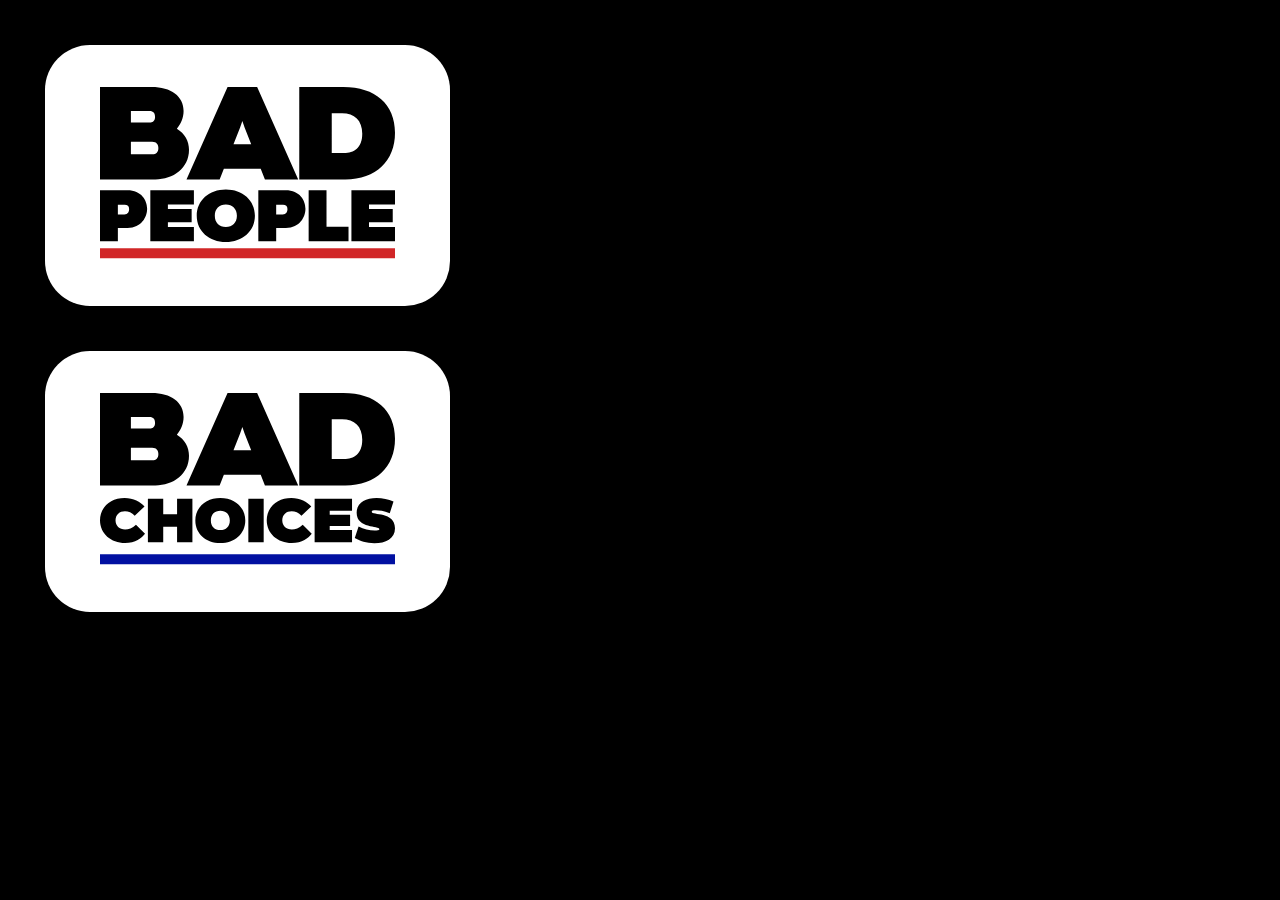
<file: index.html>
<!DOCTYPE html>
<html lang="en">

<head id="head">
    <title>Bad People</title>
    <meta name="Games" content="">
    <script src="source/pageSetUp.js" defer></script>
</head>

<body>
    <div id="header"></div>
    
    <a class="card" href="bad-people/">
        <img src="source/images/logos/bad people logo black.svg" style="width: 80%;">
    </a>

    <a class="card" href="">
        <img src="source/images/logos/bad choices logo black.svg" style="width: 80%;">
    </a>

    </br>



    <div id="footer"></div>
</body>
</html>
</file>
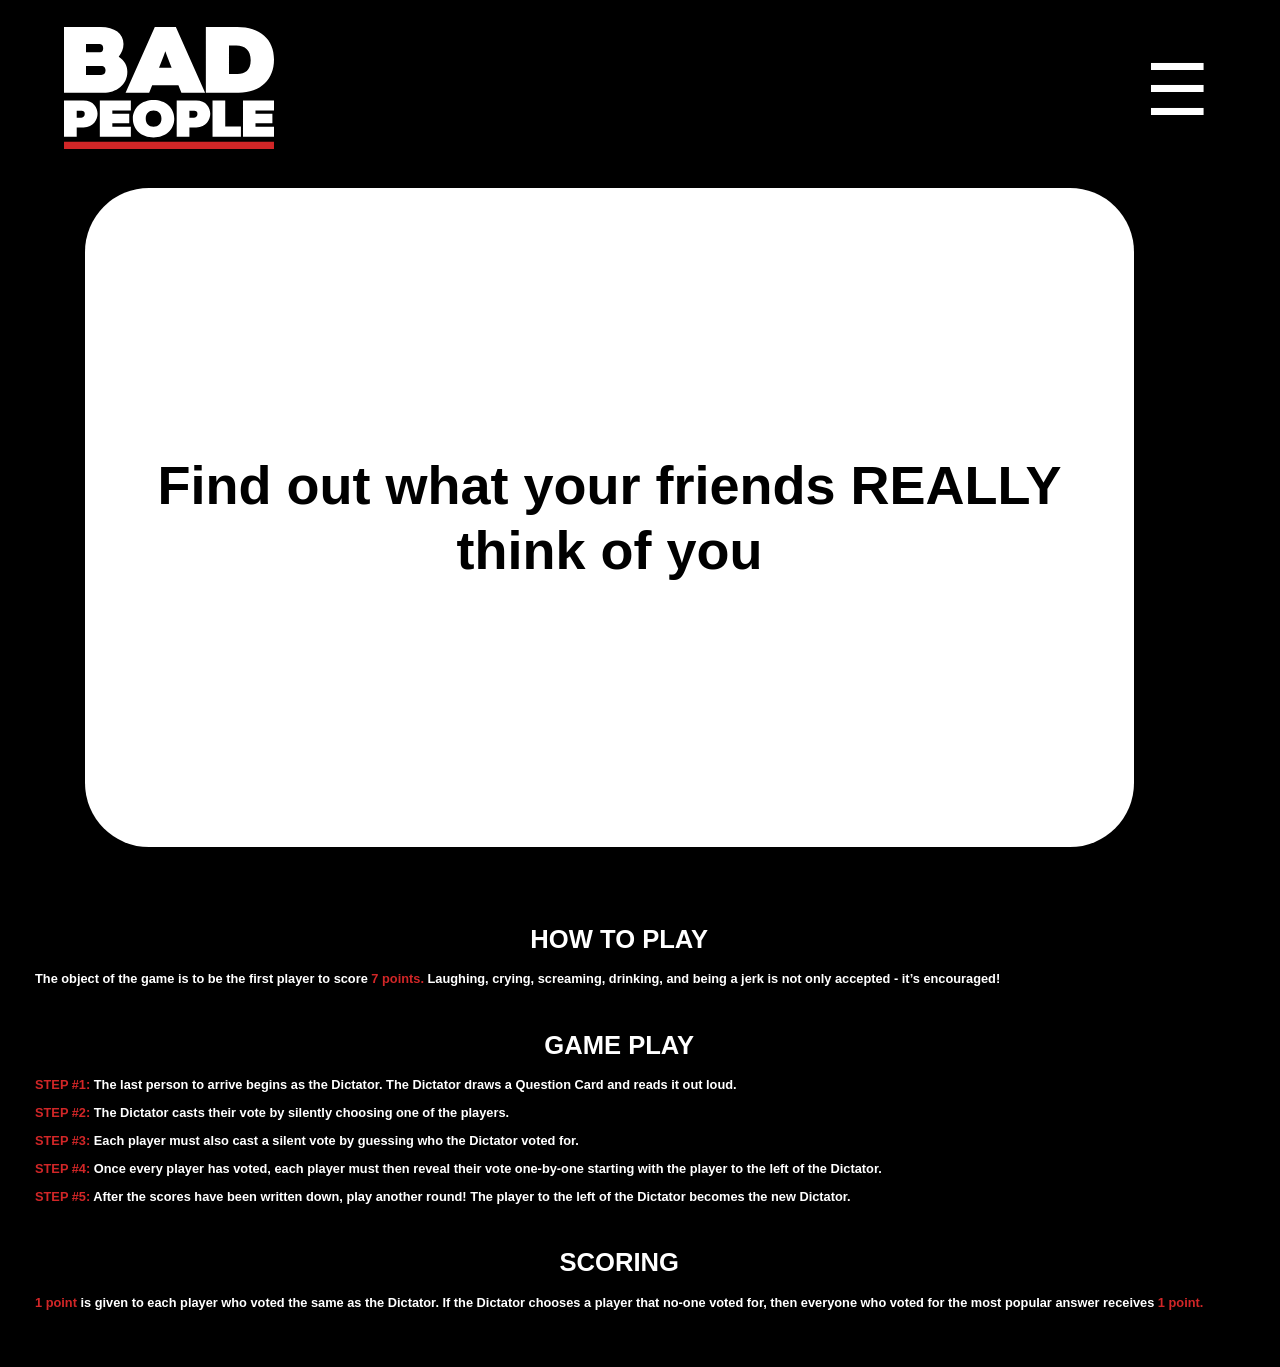
<file: bad-people/index.html>
<!DOCTYPE html>
<html lang="en">

<head id="head">
    <title>Bad People</title>
    <meta name="Bad People" content="">
    <script src="source/pageSetUp.js" defer></script>
</head>

<body>
    <div id="header"></div>
    
    <div class="card" id="card1" style="z-index: 2;" onclick="newCard()">
        Find out what your friends REALLY think of you
    </div>

    <div class="card" id="card2" style="z-index: 1; transform: scale(0.9);" onclick="newCard()">
        The last person to arrive begins as the Dictator
    </div>

    <div id="guide">
        <h1>HOW TO PLAY</h1>
        <p>The object of the game is to be the first player to score <b style="color: #d12627;">7 points.</b> Laughing, crying, screaming, drinking, and being a jerk is not only accepted - it’s encouraged!</p>
        </br><h1>GAME PLAY</h1>
        <p><b style="color: #d12627;">STEP #1:</b> The last person to arrive begins as the Dictator. The Dictator draws a Question Card and reads it out loud.</p>
        <p><b style="color: #d12627;">STEP #2:</b> The Dictator casts their vote by silently choosing one of the players.</p>
        <p><b style="color: #d12627;">STEP #3:</b> Each player must also cast a silent vote by guessing who the Dictator voted for.</p>
        <p><b style="color: #d12627;">STEP #4:</b> Once every player has voted, each player must then reveal their vote one-by-one starting with the player to the left of the Dictator.</p>
        <p><b style="color: #d12627;">STEP #5:</b> After the scores have been written down, play another round! The player to the left of the Dictator becomes the new Dictator.</p>
        </br><h1>SCORING</h1>
        <p><b style="color: #d12627;">1 point</b> is given to each player who voted the same as the Dictator. If the Dictator chooses a player that no-one voted for, then everyone who voted for the most popular answer receives <b style="color: #d12627;">1 point.</b></p>
        </br>
        </br>
        </br>
    </div>


    <div id="footer"></div>
</body>
</html>
</file>
